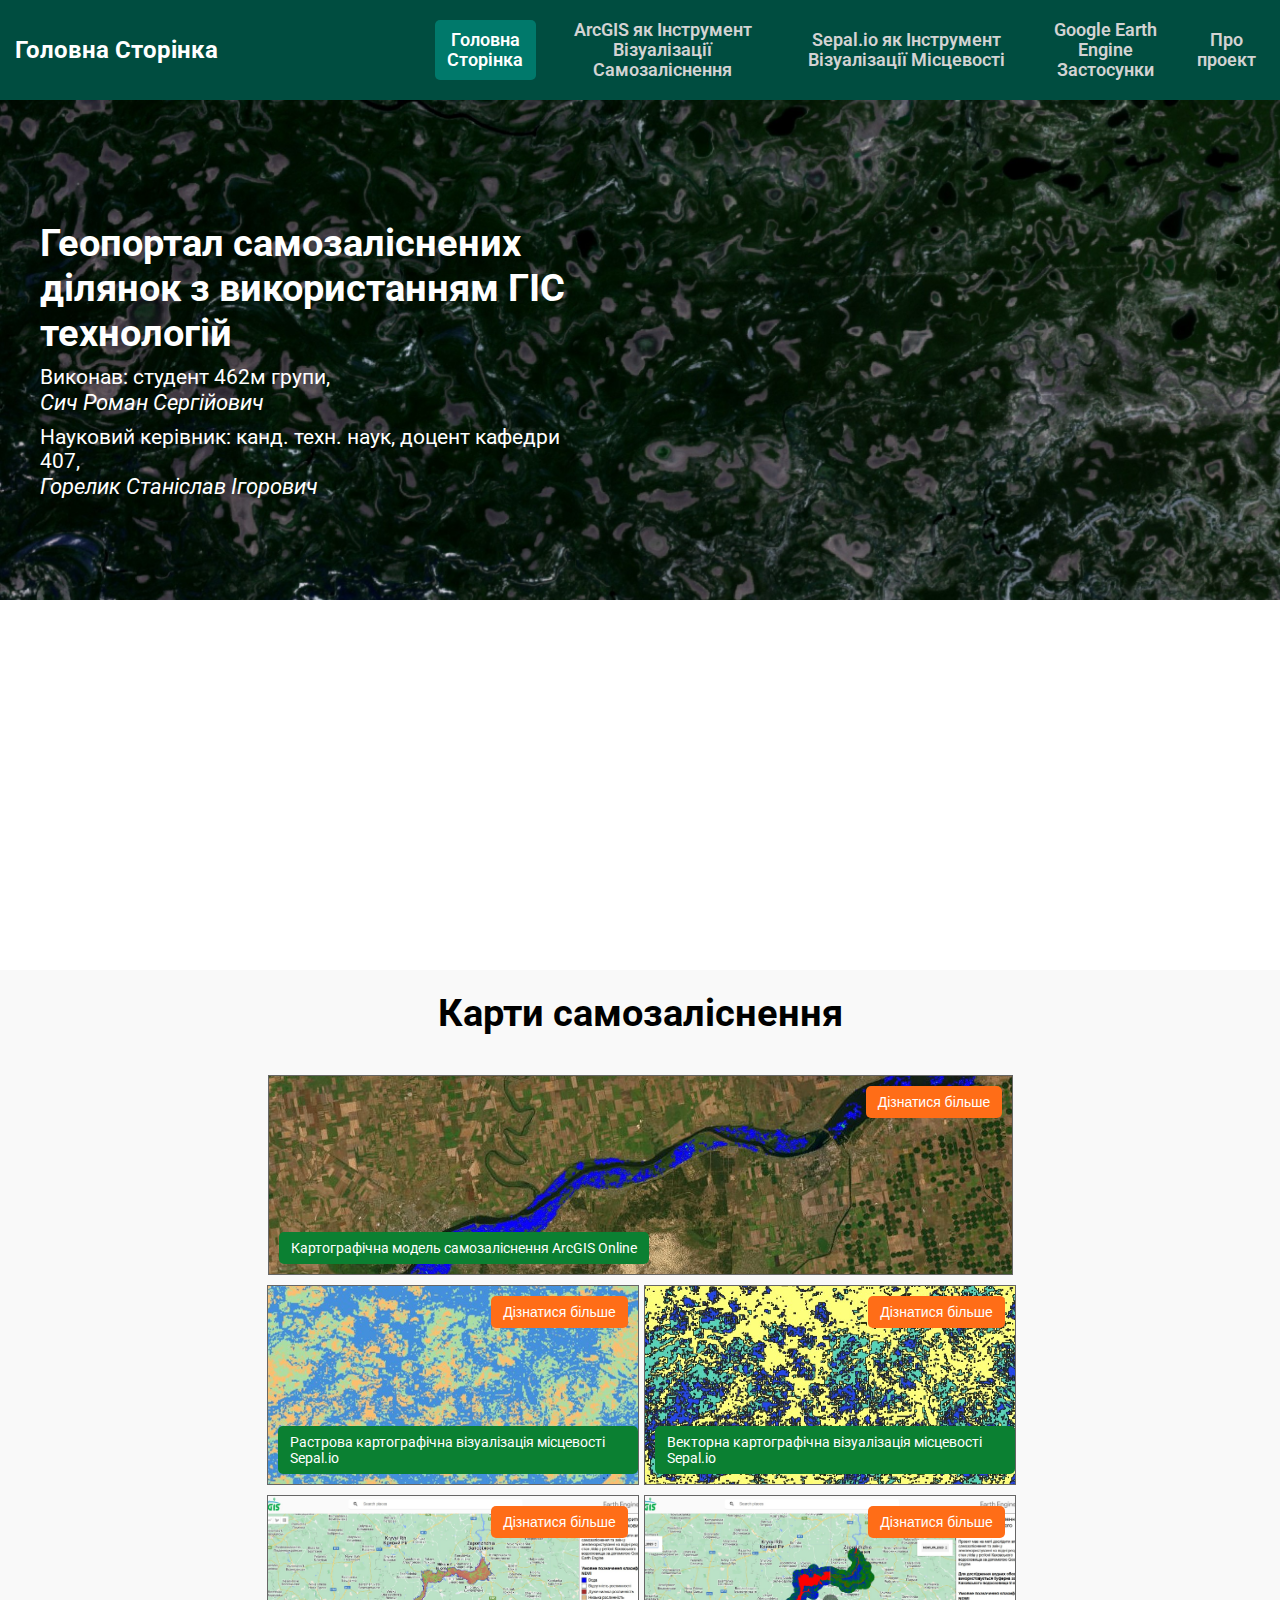
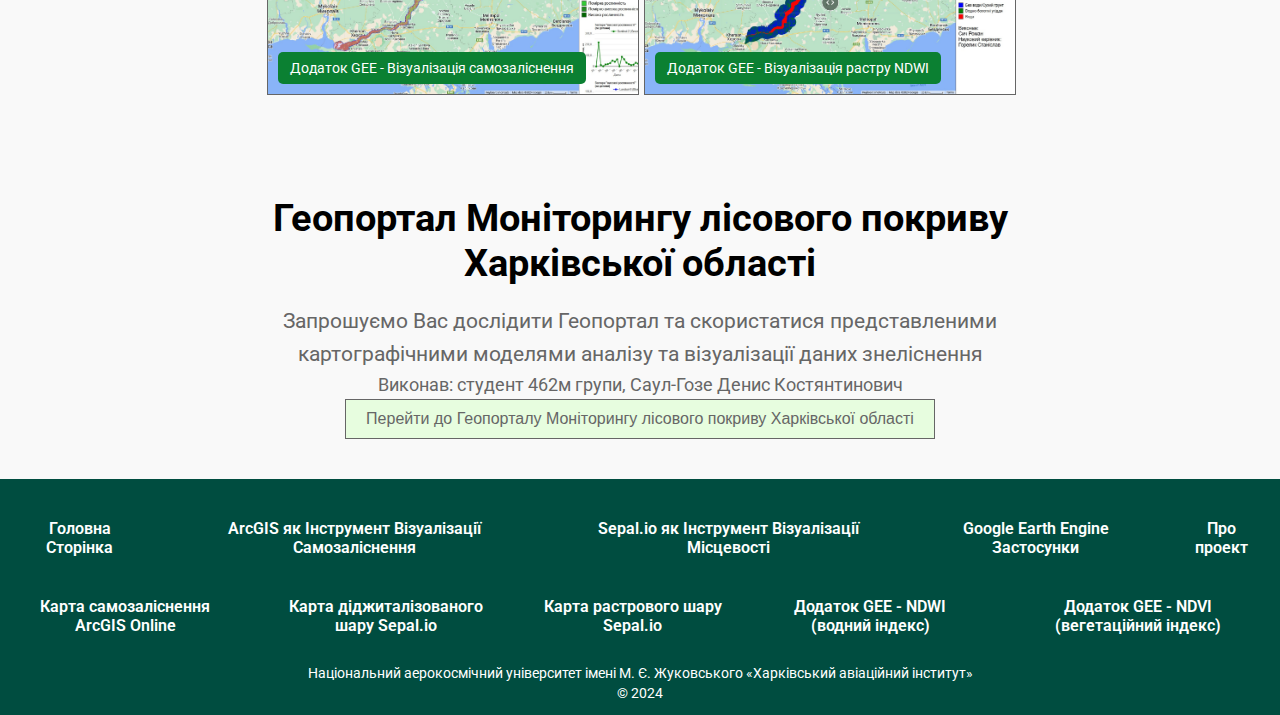
<file: index.html>
<!DOCTYPE html>
<html>
    <head>
        <meta charset="UTF-8">
        <meta name="viewport" content="width=device-width, initial-scale=1">
        <title>Геопортал самозаліснення</title>
        <link rel="icon" type="image/png" sizes="32x32" href="image_fav/favicon-32x32.png">
        <link rel="icon" type="image/png" sizes="16x16" href="image_fav/favicon-16x16.png">
        <link rel="manifest" href="/site.webmanifest">
        <link rel="stylesheet" href="https://fonts.googleapis.com/css2?family=Roboto:wght@400;700&display=swap">
        <link rel="stylesheet" href="main.css">
    </head>

    <body>
        <header>
            <div class="header-container">
                <h1>Головна Сторінка</h1>
                <!-- <button class="menu-toggle" aria-label="Toggle navigation menu">☰</button>
                <nav class="nav-menu"> -->
                <nav>
                    <a class="active" href="index.html">Головна Сторінка</a>
                    <a href="arcgis.html">ArcGIS як Інструмент Візуалізації Самозаліснення</a>
                    <a href="sepal.html">Sepal.io як Інструмент Візуалізації Місцевості</a>
                    <a href="gee.html">Google Earth Engine Застосунки</a>
                    <a href="about.html">Про проект</a>
                </nav>
            </div>
        </header>
        
        <div class="hero-section">
            <img src="images/sat_bg1.jpg" alt="Background Image" class="background-image">
            <div class="text-overlay">
                <h1>Геопортал самозаліснених ділянок з використанням ГІС технологій</h1>
                <p>Виконав: студент 462м групи, </p>
                <p-name>Сич Роман Сергійович</p-name>
                <p>Науковий керівник: канд. техн. наук, доцент кафедри 407, </p>
                <p-name>Горелик Станіслав Ігорович</p-name>
            </div>
        </div>
        
        <div class="info-section">
            <div class = "content">
                <h2>Знайомтесь з Геопорталом самозаліснення території Каховського водосховища</h2>
                <p>Геопортал самозаліснення території Каховського водосховища - 
                    це інструмент, який дозволяє користувачам аналізувати та візуалізувати 
                    дані про ділянки самозаліснення та рівень води</p>
            </div>
            <a href="about.html">
                <button class="learn-more">Дізнатися більше</button>
            </a>
        </div>


        <!-- MAPS -->
        <div class = "maps">
            <div class = "centered-text"> 
                <h2>Карти самозаліснення</h2>
            </div>
            <!-- <div class="side-text-arcgis">ArcGIS</div> -->
            <div class = "image-container-arcgis">
                <a href="https://www.arcgis.com/apps/mapviewer/index.html?webmap=85d426041b65496381f916997df7a898" target="_blank"> 
                    <img src = "images/arcgis.jpg" alt="ArcGIS" class="background-image">

                    <div class = "link-more-map">
                        <p>Картографічна модель самозаліснення ArcGIS Online</p>
                    </div>
                </a>
                <a href="arcgis.html">
                    <button class="learn-more-map">Дізнатися більше</button>
                </a>
            </div>
            
            
            <div class = "image-container">
                <!-- <div class="side-text-sepal">Sepal</div> -->
                <div class = "image-container-sepal-raster">
                    <a href="qgis2web_raster/index.html" target="_blank">  
                        <img src = "images/sepal_raster.jpg" alt="Sepal.io" class="background-image">

                        <div class = "link-more-map">
                            <p>Растрова картографічна візуалізація місцевості Sepal.io</p>
                        </div>
                    </a>
                    <a href="sepal.html">
                        <button class="learn-more-map">Дізнатися більше</button>
                    </a>
                </div>

                <div class = "image-container-sepal-vector">
                    <a href="qgis2web_vector/index.html" target="_blank">
                        <img src = "images/sepal_vector.jpg" alt="Sepal.io" class="background-image">

                        <div class = "link-more-map">
                            <p>Векторна картографічна візуалізація місцевості Sepal.io</p>
                        </div>
                    </a>
                    <a href="sepal.html">
                        <button class="learn-more-map">Дізнатися більше</button>
                    </a>
                </div>
            </div>

            
            <div class = "image-container">
                <!-- <div class="side-text-gee">GEE</div> -->
                <div class = "image-container-gee-ndvi">
                    <a href="https://single-being-381900.projects.earthengine.app/view/kahovske-resoir" target="_blank">
                        <img src = "images/list/g_ndvi_list.jpg" alt="GEE" class="background-image">

                        <div class = "link-more-map">
                            <p>Додаток GEE - Візуалізація самозаліснення</p>
                        </div>
                    </a>
                    <a href="gee.html">
                        <button class="learn-more-map">Дізнатися більше</button>
                    </a>
                </div>

                <div class = "image-container-gee-ndwi">
                    <a href="https://single-being-381900.projects.earthengine.app/view/kahovske-water-ndwi" target="_blank">  
                        <img src = "images/list/g_ndwi_list.jpg" alt="GEE" class="background-image">

                        <div class = "link-more-map">
                            <p>Додаток GEE - Візуалізація растру NDWI</p>
                        </div>
                    </a>
                    <a href="gee.html">
                        <button class="learn-more-map">Дізнатися більше</button>
                    </a>
                </div>
            </div>
        </div>


        <div class="info-section-denis">
            <div class = "content">
                <h2>Геопортал Моніторингу лісового покриву Харківської області</h2>
                <p> Запрошуємо Вас дослідити Геопортал та скористатися представленими картографічними моделями аналізу та візуалізації даних знеліснення</p>
            </div>
            <div class = "content">
                <p-name>Виконав: студент 462м групи, Саул-Гозе Денис Костянтинович</p-name>
            </div>
            <div>
                <a href="https://denissh02.github.io/Diploma_Saul-Hoze/" target="_blank">
                    <button class="learn-more-denis">Перейти до Геопорталу Моніторингу лісового покриву Харківської області</button>
                </a>
            </div>
        </div>

        <footer>
            <div class="footer-container">

                <nav>
                    <ul>
                        <li><a href="index.html">Головна Сторінка</a></li>
                        <li><a href="arcgis.html">ArcGIS як Інструмент Візуалізації Самозаліснення</a></li>
                        <li><a href="sepal.html">Sepal.io як Інструмент Візуалізації Місцевості</a></li>
                        <li><a href="gee.html">Google Earth Engine Застосунки</a></li>
                        <li><a href="about.html">Про проект</a></li>
                    </ul>
                </nav>

                <nav>
                    <ul>
                        <li><a href="https://www.arcgis.com/apps/mapviewer/index.html?webmap=85d426041b65496381f916997df7a898" target="_blank">Карта самозаліснення ArcGIS Online</a></li>
                        <li><a href="qgis2web_vector/index.html" target="_blank">Карта діджиталізованого шару Sepal.io</a></li>
                        <li><a href="qgis2web_raster/index.html" target="_blank">Карта растрового шару Sepal.io</a></li>
                        <li><a href="https://single-being-381900.projects.earthengine.app/view/kahovske-water-ndwi" target="_blank">Додаток GEE - NDWI (водний індекс)</a></li>
                        <li><a href="https://single-being-381900.projects.earthengine.app/view/kahovske-resoir" target="_blank">Додаток GEE - NDVI (вегетаційний індекс)</a></li>                       
                    </ul>
                </nav>

                <p>Національний аерокосмічний університет імені М. Є. Жуковського «Харківський авіаційний інститут»</p>
                <p>© 2024</p>
            </div>
        </footer>

        <script src="main.js"></script>
    </body>
</html>
</file>
<file: main.css>
* {
    margin: 0;
    padding: 0;
    box-sizing: border-box;
}

body {
    font-family: 'Roboto', sans-serif;
}

/* Загальні стилі для header */
header {
    background-color: #004d40; /* колір фону */
    padding: 5px 5px;
}

/* Flexbox контейнер для вирівнювання заголовка та навігації */
.header-container {
    display: flex;
    align-items: center; /* вирівнювання по вертикалі */
    justify-content: space-between;
    padding: 5px 10px;
    background-color: #004d40;
}

/* Стиль заголовка */
.header-container h1 {
    font-size: 1.5em;
    color: white;
    margin: 0;
    min-width: 420px;
}

.header-container a {
    font-size: 1.1em;
}

/* Стиль для навігаційного меню */
.header-container nav {
    display: flex;   
    gap: 0px;
    margin-left: auto ;
    text-align: center;
    justify-content: center;
    align-items: center;
}

/* Стиль для посилань у меню */
.header-container nav a {
    color: rgb(211, 211, 211);
    text-decoration: none;
    padding: 10px 9px;
    font-weight: 600;
    transition: background-color 0.3s ease;
}

/* Виділення активного пункту меню */
.header-container nav a.active {
    background-color: #00796b;
    color: white;
    border-radius: 5px;
}

/* Стиль при наведенні курсору */
.header-container nav a:hover {
    background-color: #00695c;
    border-radius: 5px;
}


/* Стиль для кнопки меню */
.menu-toggle {
    display: none;
    background: none;
    border: none;
    color: white;
    font-size: 1.5em;
    cursor: pointer;
}

/* Стиль для навігаційного меню */
.nav-menu {
    display: flex;
    gap: 20px;
}

/* Стиль для посилань у меню */
.nav-menu a {
    color: rgb(211, 211, 211);
    text-decoration: none;
    padding: 10px 9px;
    font-weight: 600;
    transition: background-color 0.3s ease;
}

/* Виділення активного пункту меню */
.nav-menu a.active {
    background-color: #00796b;
    color: white;
    border-radius: 5px;
}

/* Стиль при наведенні курсору */
.nav-menu a:hover {
    background-color: #00695c;
    border-radius: 5px;
}


/* Основний контейнер для зображення і тексту */
.hero-section {
    position: relative;
    width: 100%;
    height: 500px; /* або налаштуйте висоту за потреби */
    overflow: hidden;
}

.hero-section img{
    transition: transform 3.5s ease;
}
.hero-section img:hover{
    transform: scale(1.2);
}

/* Зображення на фоні */
.background-image {
    background-image: linear-gradient(rgba(0, 0, 0, 0.5), rgba(0, 0, 0, 0.5));
    width: 100%;
    height: 100%;
    object-fit: cover; /* масштабує зображення, зберігаючи співвідношення сторін */
    position: absolute;
    top: 0;
    left: 0;
    z-index: 1;
}

/* Текст поверх зображення */
.text-overlay {
    position: relative;
    top: 20%; /*pos 50% відносно батьківського контейнера*/
    z-index: 2;
    color: white;
    text-align: left;
    max-width: 600px; /* максимальна ширина текстового блоку */
    padding: 20px;
    margin: 0 20px;
}

/* Стилі для заголовка та тексту */
.text-overlay h1 {
    font-size: 2.4em;
    margin: 0;
}

.text-overlay p {
    font-size: 1.3em;
    margin-top: 10px;
    
}

.text-overlay p-name{
    font-size: 1.4em;
    margin-top: 10px;
    font-style: italic;
}

/* Основний блок */
.info-section {
    text-align: center;
    max-width: 100%;
    margin: 0 auto;
    padding: 40px 20px;
    background-color: #f9f9f9;
    position: relative; 
    opacity: 0.4;
    transform: translateY(50px);
    transition: opacity 0.4s ease, transform 0.4s ease; 
    visibility: hidden; 
}

 .info-section.show {
    opacity: 1;
    transform: translateY(0px);
    visibility: visible;
    z-index: 99;
}

.info-section .content{
    max-width: 800px; /* Max width for the text */
    margin: 0 auto; /* Center the text */
    text-align: center; /* Center-align the text */
}

.info-section h2 {
    font-size: 2.4em;
    margin-bottom: 20px;
    text-align: center;
}

.info-section p {
    font-size: 1.3em;
    color: #666;
    line-height: 1.6;
    margin-bottom: 40px;
    text-align: center;
}


/* Основний блок */
.info-section-denis {
    text-align: center;
    max-width: 100%;
    margin: 0 auto;
    padding: 40px 20px;
    background-color: #f9f9f9;
    position: relative; 
}

.info-section-denis .content{
    max-width: 800px; /* Max width for the text */
    margin: 0 auto; /* Center the text */
    text-align: center; /* Center-align the text */
}

.info-section-denis h2 {
    font-size: 2.4em;
    margin-bottom: 20px;
    text-align: center;
}

.info-section-denis p {
    font-size: 1.3em;
    color: #666;
    line-height: 1.6;
    text-align: center;
}

.info-section-denis p-name {
    font-size: 1.1em;
    color: #666;
    line-height: 1.6;
    margin-bottom: 15px;
    text-align: center;
}

/* Кнопка Learn More */
.learn-more {
    padding: 10px 20px;
    background-color: transparent;
    border: 1px solid #666;
    color: #666;
    font-size: 1em;
    cursor: pointer;
    transition: background-color 0.3s, color 0.3s;
    
}

.learn-more:hover {
    background-color: #666;
    color: white;
}



/* Кнопка Learn More */
.learn-more-denis {
    padding: 10px 20px;
    background-color: #e7fddf;
    border: 1px solid #666;
    color: #666;
    font-size: 1em;
    cursor: pointer;
    transition: background-color 0.3s, color 0.3s;
    
}

.learn-more-denis:hover {
    background-color: #666;
    color: white;
}

.centered-text {
    text-align: center;
    margin-bottom: 20px;
}

.centered-text h2 {
    font-size: 2.4em;
}

.learn-more-map {
    position: absolute; /* Абсолютне позиціонування */
    top: 10px; /* Відступ від верхнього краю */
    right: 10px; /* Відступ від правого краю */
    padding: 8px 12px; /* Відступи всередині кнопки */
    background-color: #ff6d17; /* Колір фону кнопки */
    color: white; /* Колір тексту */
    border: none; /* Без рамки */
    border-radius: 5px; /* Закруглені кути */
    font-size: 14px; /* Розмір шрифту */
    cursor: pointer; /* Зміна курсору на руку при наведенні */
    transition: background-color 0.3s; /* Плавний перехід кольору */
    z-index: 10; /* Шар над іншими елементами */
}
.learn-more-map:hover {
    background-color: #666;
    color: white;
}

.link-more-map {
    position: absolute; /* Абсолютне позиціонування */
    bottom: 10px; /* Відступ від нижнього краю */
    left: 10px; /* Відступ від лівого краю */
    padding: 8px 12px; /* Відступи всередині кнопки */
    background-color: #0b8032; /* Колір фону кнопки */
    color: white; /* Колір тексту */
    border: none; /* Без рамки */
    border-radius: 5px; /* Закруглені кути */
    font-size: 14px; /* Розмір шрифту */
    cursor: pointer; /* Зміна курсору на руку при наведенні */
    transition: background-color 0.3s; /* Плавний перехід кольору */
    z-index: 99; /* Шар над іншими елементами */
}
.link-more-map:hover {
    background-color: #666;
    color: white;
}



.maps{
    background: #f9f9f9;
    padding: 20px;
}

.image-container-arcgis{
    position: relative;
    width: 60.1%;
    height: 200px; 
    overflow: hidden;
    margin-top: 40px;
    margin-bottom: 10px;
    margin-left: 20%;
    display: flex;
    border: 1px solid #666;
}

.image-container-arcgis img{
    transition: transform 0.3s ease;
}
.image-container-arcgis img:hover{
    transform: scale(1.1);
}


.text-overlay-maps {
    position: relative;
    text-decoration: none;
    top: 138px; 
    color: white;
    text-align: left;
    max-width: auto; /* максимальна ширина текстового блоку */
    padding: 20px;
    margin: 0 0px;
    background: rgba(0, 0, 0, 0.2);
    z-index: 99;
}

.text-overlay-maps h3{
    text-decoration: none;
    color: white;
    font-size: 1em;
}

.image-container {
    display: flex;
    justify-content: flex-start;
    align-items: flex-start; /* Вирівнювання по верхньому краю */
    margin: 5px 0 0 0; /* Відступи зверху та знизу */
}

.image-container img{
    transition: transform 0.3s ease;
}
.image-container img:hover{
    transform: scale(1.1);
}

.image-container-sepal-raster{
    position: relative;
    width: 30%;
    height: 200px; /* або налаштуйте висоту за потреби */
    overflow: hidden;
    margin-bottom: 5px;
    margin-left: 19.9%;
    border: 1px solid #666;
}

.image-container-sepal-vector{
    position: relative;
    width: 30%;
    height: 200px; /* або налаштуйте висоту за потреби */
    overflow: hidden;
    margin-bottom: 5px;
    margin-left: 5px;
    /* margin-left: -50%; */
    border: 1px solid #666;
}

.image-container-gee-ndvi{
    position: relative;
    width: 30%;
    height: 200px; /* або налаштуйте висоту за потреби */
    overflow: hidden;
    margin-bottom: 40px;
    margin-left: 19.9%;
    border: 1px solid #666;
}

.image-container-gee-ndwi{
    position: relative;
    width: 30%;
    height: 200px; /* або налаштуйте висоту за потреби */
    overflow: hidden;
    margin-bottom: 40px;
    margin-left: 5px;
    border: 1px solid #666;
}


.side-text-arcgis{
    writing-mode: vertical-rl;
    transform: rotate(0deg);
    /* transform: translateY(50px) rotate(180deg); */
    font-size: 24px;
    font-weight: bold;
    color: #666;
    position: absolute;
    top: 1105px;
    left: 230px;
    margin: 20px;
    text-align: center;
    z-index: 99;
    font-size: 3em;

    opacity: 0.4;
    transform: translateY(50px);
    transition: opacity 0.4s ease, transform 0.4s ease; 
    visibility: hidden; 
}   

.side-text-sepal{
    writing-mode: vertical-rl;
    transform: rotate(180deg);
    font-size: 24px;
    font-weight: bold;
    color: #666;
    position: absolute;
    top: 1320px;
    left: 1180px;
    margin: 20px;
    text-align: center;
    z-index: 99;
    font-size: 3em;
    opacity: 0.4;
    transform: translateY(50px);
    transition: opacity 0.4s ease, transform 0.4s ease; 
    visibility: hidden; 
}

.side-text-gee{
    writing-mode: vertical-rl;
    transform: rotate(180deg);
    font-size: 24px;
    font-weight: bold;
    color: #666;
    position: absolute;
    top: 1550px;
    left: 230px;
    margin: 20px;
    text-align: center;
    z-index: 99;
    font-size: 3em;
    opacity: 0.4;
    transform: translateY(50px);
    transition: opacity 0.4s ease, transform 0.4s ease; 
    visibility: hidden; 
}

.side-text-arcgis.show, .side-text-sepal.show, .side-text-gee.show{
    opacity: 1;
    transform: translateY(0px);
    visibility: visible;
    z-index: 99;
}

.footer-container {
    background-color: #004d40;
    color: white;
    text-align: center;
    padding: 10px 0;
    position: relative;
    bottom: 0;
    width: 100%;
}

.footer-container nav {
    display: flex;
    list-style: none;
    justify-content: center;
    align-items: center;
    margin: 20px 0;
}

.footer-container nav ul {
    list-style: none; 
    padding: 0; 
    margin: 0; 
    display: flex; 
}

.footer-container nav ul li {
    margin: 0 10px; /* Add horizontal spacing between items */
}

.footer-container  a {
    color: white;
    text-decoration: none;
    padding: 10px 9px;
    font-weight: 600;
    font-size: 1.0em;
    transition: background-color 0.3s ease;
    display: inline-block;
}

/* Стиль при наведенні курсору */
.footer-container a:hover {
    background-color: #666;
    border-radius: 5px;
}

.footer-container p {
    margin: 3px;
    font-size: 0.9em;
}

/* Для сторінки додатків: */
.hero-section-app {
    position: relative;
    width: 100%;
    height: 400px; /* або налаштуйте висоту за потреби */
    overflow: hidden;
}

.hero-section-app img{
    transition: transform 3.5s ease;
}
.hero-section-app img:hover{
    transform: scale(1.2);
}

.created-app-name{
    display: flex;
    margin: 5px;
    justify-content: center;
    margin-bottom: 30px;
    margin-top: 30px;
    font-size: 1.4em;
    color: #666;
}

.gif-container {
    display: flex;
    justify-content: center;
    align-items: center;
    margin: 0 0 0 0; /* Відступи зверху та знизу */
}

.gif-container-arcgis{
    position: relative;
    width: 70%;
    height: 450px; 
    overflow: hidden;
    margin-bottom: 5px;
    border: 1px solid #666;
}

.gif-bg{
    position: relative;
    width: 100%;
    height: 450px;
    overflow: hidden;
    margin: 0 auto;
    object-fit: cover;
}

.gif-container img{
    transition: transform 0.3s ease;
    
}

.gif-container img:hover{
    transform: scale(1.01);
}

.text-overlay-maps-arcgis {
    position: relative;
    top: -60px; 
    min-width: 710px;
    color: white;
    text-align: left;
    max-width: auto; 
    padding: 20px;
    margin: 0 0px;
    font-size: 0.9em;
    background: rgba(0, 0, 0, 0.2);
    opacity: 0;
    z-index: 99;
}

.gif-container:hover .text-overlay-maps-arcgis{
    opacity: 1;
}

.click-above{
    position: relative;
    margin: 5px;
    text-align: center;
    font-size: 0.6;
    color: #666;
}


.map-description{
    display: flex;
    flex-direction: column;
    margin: 10px; 
    padding: 30px;
    font-size: 1.2em;
    width: 100%;
    justify-content: center;

}

.map-description p{
    text-align: justify;
    font-size: 1.3em;
    /* max-width: 1300px; */
}

.map-description h1{
    margin: 5px;
    font-size: 1.4em;
    text-align: center;
    /* max-width: 1300px; */
}

.created-app-name-duo{
    display: flex;
    margin: 5px;
    margin-bottom: 30px;
    margin-top: 30px;
    justify-content: center;
    font-size: 1.4em;
    color: #666;
}

.gif-container-duo {
    display: flex;
    justify-content: center;
    align-items: center;
    margin: 5px 0 0 0; 
}

.gif-bg-duo {
    position: relative;
    width: 100%;
    height: 400px; 
    overflow: hidden;
    margin: 0 auto;
    object-fit: cover;
}

.gif-container-duo img{
    transition: transform 0.3s ease;
}

.gif-container-duo img:hover{
    transform: scale(1.01);
}


.image-one-duo{
    position: relative;
    width: 45%;
    height: 400px; /* або налаштуйте висоту за потреби */
    overflow: hidden;
    margin-bottom: 5px;
    border: 1px solid #666;
}

.image-two-duo{
    position: relative;
    width: 45%;
    height: 400px; /* або налаштуйте висоту за потреби */
    overflow: hidden;
    margin-bottom: 5px;
    margin-left: 5px;
    border: 1px solid #666;
}

.text-overlay-maps-one {
    position: absolute;
    top: 85%; /*pos 50% відносно батьківського контейнера*/
    min-width: 630px;
    z-index: 2;
    color: white;
    text-align: left;
    max-width: auto; /* максимальна ширина текстового блоку */
    padding: 20px;
    margin: 0 0px;
    font-size: 0.9em;
    background: rgba(0, 0, 0, 0.2);
    opacity: 0;
    z-index: 99;
}

.text-overlay-maps-two {
    position: absolute;
    top: 85%; /*pos 50% відносно батьківського контейнера*/ 
    min-width: 630px;
    z-index: 2;
    color: white;
    text-align: left;
    max-width: auto; /* максимальна ширина текстового блоку */
    padding: 20px;
    margin: 0 0px;
    font-size: 0.9em;
    background: rgba(0, 0, 0, 0.2);
    opacity: 0;
    z-index: 99;
}

.image-one-duo:hover .text-overlay-maps-one{
    opacity: 1;
}
.image-two-duo:hover .text-overlay-maps-two{
    opacity: 1;
}

/* Для сторінки про проект: */
.about-container {
    background-color: #f9f9f9;
    padding: 20px;
}

/* Стиль для інформаційних блоків */
.project-info {
    display: flex;
    justify-content: space-between;
    margin-bottom: 20px;
}

.meta-info, .author-info {
    width: 45%;
}

.meta-info h3, .image-gallery h3 {
    margin-bottom: 10px;
    margin-top: 5px;
    font-size: 18px;
    font-size: 1.6em;
    text-align: center;
}

.author-info p{
    font-size: 1.3em;
    margin-top: 20px;
}

.meta-info p {
    font-size: 1.3em;
    margin-top: 20px;
    text-align: justify;
}

.author-info p-name{
    font-size: 1.3em;
    margin-top: 2px;
    font-style: italic;
}

.author-info a{
    color: black;
    text-decoration: none;
}

.author-info a:hover{
    color: #666;
}

.interest-link{
    text-align: justify;
    margin-left: 0px;
}

.interest-link h2{
    display: flex;
    justify-content: center;
    margin-bottom: 20px;
    font-size: 2.4em;
}

.interest-link a{
    color: black;
    text-decoration: none;
}

.interest-link a:hover{
    color: #666;
}

.links-my-page{
    display: flex;
    flex-direction: column;
    justify-content: flex-start;
    
    margin-bottom: 30px;
    margin-top: 30px;
}

.links-my-page p{
    margin-top: 9px;
    text-align: justify;
    font-size: 1.3em;
}

.image-header{
    margin: 5px;
    margin-bottom: 30px;
    margin-top: 30px;
    display: flex;
    justify-content: center;
}

.image-header h2{
    font-size: 2.4em;
}

/* Галерея зображень */
*{
  box-sizing: border-box;
}

/* Position the image container (needed to position the left and right arrows) */
.container {
    position: relative;  
    margin-left: 5px;
    margin-right: 5px;
}

/* Hide the images by default */
.mySlides {
  display: none;
}

/* Add a pointer when hovering over the thumbnail images */
.cursor {
  cursor: pointer;
}

/* Next & previous buttons */
.prev,
.next {
  cursor: pointer;
  position: absolute;
  top: 40%;
  width: auto;
  padding: 16px;
  margin-top: -50px;
  color: white;
  font-weight: bold;
  font-size: 20px;
  border-radius: 0 3px 3px 0;
  user-select: none;
  -webkit-user-select: none;
}

/* Position the "next button" to the right */
.next {
  right: 0;
  border-radius: 3px 0 0 3px;
}

/* On hover, add a black background color with a little bit see-through */
.prev:hover,
.next:hover {
  background-color: rgba(0, 0, 0, 0.8);
}

/* Number text (1/3 etc) */
.numbertext {
  color: #f2f2f2;
  font-size: 12px;
  padding: 8px 12px;
  position: absolute;
  top: 0;
}

/* Container for image text */
.caption-container {
  text-align: center;
  background-color: #222;
  padding: 2px 16px;
  color: white;
}

.row:after {
  content: "";
  display: table;
  clear: both;
}

/* Six columns side by side */
.column {
  float: left;
  width: 16.66%;
}

/* Add a transparency effect for thumnbail images */
.demo {
  opacity: 0.6;
}

.active,
.demo:hover {
  opacity: 1;
}

.table-container {
    display: flex;
    justify-content: space-between; /* Розташування таблиць з відступами між ними */
    gap: 20px; /* Відступ між таблицями */
    margin: 20px; /* Відступи навколо контейнера */
    margin-left: 100px;
    margin-right: 100px;
}

.table-1{
    width: 50%;
}

.table-2{
    width: 25%;
}

.table-3{
    width: 25%;
}

.table-title{
    font-size: 1em;
    font-weight: bold;
    text-align: center;
    margin-bottom: 10px;
}

table {
    width: 100%;
    border-collapse: collapse;
    margin: 0;
}

th, td {
    border: 1px solid #ddd;
    padding: 8px;
    text-align: center;
}

th {
    background-color: #f2f2f2;
    font-weight: bold;
}


.gee-container {
    display: flex;
    justify-content: center;
    align-items: center;
    margin: 5px 0 0 0; 
    /* height: 650px;  */
}

.gee-bg {
    position: relative;
    width: 100%;
    height: 400px; 
    overflow: hidden;
    margin: 0 auto;
    object-fit: cover;
}

.image-one-gee{
    position: relative;
    width: 100%;
    height: 500px; /* або налаштуйте висоту за потреби */
    overflow: hidden;
    margin-bottom: 5px;
    margin-left: 50px;
    
}

.image-two-gee{
    position: relative;
    width: 100%;
    height: 500px; /* або налаштуйте висоту за потреби */
    overflow: hidden;
    margin-bottom: 5px;
    margin-left: 5px;
    margin-right: 50px;
    /* margin-left: -50%; */
}

.graph-container-gee{
    display: flex;
    justify-content: center;
    align-items: center;
    margin: 5px 0 0 0; 
    border: 1px solid #666;
}

@media (max-width: 1400px) {
    .table-container{
        display: flex;
        flex-direction: column;
        width: 90%;
        padding: auto;
        margin: 0 auto;
        /* justify-content: center; */
        align-items: center;
    }

    .table-1, .table-2, .table-3{
        width: 90%;
        
    }

    .table-title{
        font-size: 1em; /* Зменшений розмір шрифту заголовка таблиці */
        justify-content: center;
    }
}

@media (min-width: 769px) and (max-width: 999px) {
    /* Загальні стилі для header */
    .header-container {
        flex-direction: column; /* Переключаємо на вертикальне розташування */
        align-items: center; 
        justify-content: center;
        margin: 0 auto;
        padding: 10px;
        gap: 10px;
    }
    
    .header-container h1 {
        font-size: 1.2em; /* Зменшуємо розмір заголовка */
        margin-bottom: 5px;
        text-align: center;
    }
    
    .header-container nav {
        flex-direction: column;
        width: 100%; /* Займає всю ширину */
        display: flex;
        justify-content: space-around; /* Рівномірний розподіл пунктів меню */
        flex-wrap: wrap; /* Переходить на наступний рядок при потребі */
        gap: 5px;
    }
    
    .header-container nav a {
        font-size: 0.9em; /* Зменшуємо розмір шрифту для пунктів меню */
        padding: 8px;
    }

    .menu-toggle {
        display: block;
    }

    .nav-menu {
        display: none;
        flex-direction: column;
        width: 100%;
    }

    .nav-menu.show {
        display: flex;
    }

    .nav-menu a {
        width: 100%;
        text-align: center;
        padding: 15px;
        border-top: 1px solid #ddd;
    }
}

/* Адаптація */
/* Для екранів з шириною менше 768px */
@media (max-width: 768px) {

    /* Загальні стилі для header */
    .header-container {
        flex-direction: column; /* Переключаємо на вертикальне розташування */
        align-items: center; 
        justify-content: center;
        margin: 0 auto;
        padding: 10px;
        gap: 10px;
    }
    
    .header-container h1 {
        font-size: 1.2em; /* Зменшуємо розмір заголовка */
        margin-bottom: 5px;
        text-align: center;
    }
    
    .header-container nav {
        flex-direction: column;
        width: 100%; /* Займає всю ширину */
        display: flex;
        justify-content: space-around; /* Рівномірний розподіл пунктів меню */
        flex-wrap: wrap; /* Переходить на наступний рядок при потребі */
        gap: 5px;
    }
    
    .header-container nav a {
        font-size: 0.9em; /* Зменшуємо розмір шрифту для пунктів меню */
        padding: 8px;
    }

    .menu-toggle {
        display: block;
    }

    .nav-menu {
        display: none;
        flex-direction: column;
        width: 100%;
    }

    .nav-menu.show {
        display: flex;
    }

    .nav-menu a {
        width: 100%;
        text-align: center;
        padding: 15px;
        border-top: 1px solid #ddd;
    }


    /* FOOTER */
    .footer-container nav {
        flex-direction: column; /* Розташування меню у стовпчик */
        gap: 10px;
    }
    
    .footer-container nav ul {
        flex-direction: column; /* Переводить список у вертикальний вигляд */
    }
    
    .footer-container nav ul li {
        margin: 5px 0; /* Вертикальний відступ між пунктами меню */
    }
    
    .footer-container a {
        font-size: 0.9em; /* Зменшуємо розмір шрифту */
        padding: 8px;
    }

    .footer-container p {
        font-size: 0.8em; /* Зменшений шрифт для тексту у футері */
    }

    /* HELLO GEOPORTAL */
    .hero-section {
        height: auto; /* Зменшена висота на мобільних */
        padding: 30px;
    }

    .text-overlay {
        max-width: 90%; /* Зменшена ширина на мобільних */
        font-size: 1em; /* Зменшений розмір шрифту */
        padding: 10px;
    }

    .text-overlay h1 {
        font-size: 1.8em; /* Зменшений заголовок */
    }
    
    .info-section .content h2 {
        font-size: 1.6em; /* Зменшений розмір заголовка в info-section */
    }

    .info-section .content p {
        font-size: 1em;
        line-height: 1.4;
    }

    .info-section-denis .content h2 {
        font-size: 1.6em; /* Зменшений розмір заголовка в info-section */
    }

    .info-section-denis .content p {
        font-size: 1em;
        line-height: 1.4;
    }

    /* MAPS */
    .centered-text h2 {
        font-size: 1em; /* Зменшений розмір заголовка */
    }

    .image-container-arcgis{
        width: 100%;
        height: 300px;
        margin: 5px auto;
    }

    .image-container-sepal-raster, .image-container-sepal-vector, .image-container-gee-ndvi, .image-container-gee-ndwi {
        width: 90%; /* Займає більшу частину ширини екрана на мобільних пристроях */
        height: 300px;
        margin: 5px auto;
        
    }

    .text-overlay-maps {
        font-size: 1em; /* Зменшений розмір шрифту для тексту на карті */
        padding: 5px;
        top: 250px;
    }

    .learn-more-map {
        font-size: 0.8em; /* Зменшений розмір шрифту кнопки */
        padding: 5px 8px;
    }

    .link-more-map {
        font-size: 0.9em; /* Зменшений розмір шрифту кнопки */
        padding: 5px 8px;
    }


    /* ARCGIS PAGE */

    .created-app-name h2 {
        display: flex;
        font-size: 1.5em; /* Зменшення розміру заголовка */
        
        margin-bottom: 5px;
        padding-bottom: 5px;
        text-align: center;
    }

    .gif-container {
        display: flex;
        /* padding: 30px; */
        max-height: 400px;
    }
    
    .gif-container-arcgis {
        width: 90%; /* Збільшує ширину на мобільних */
        height: auto;
        margin-bottom: 5px;
    }

    .gif-bg{
        position: relative;
        display: flex;
        width: 100%;
        height: auto;
        max-height: 450px; 
        margin: 0 auto;
        
    }

    .text-overlay-maps-arcgis {
        font-size: 0.8em; /* Зменшений шрифт на текстовому блоці */
        padding: 5px;
        opacity: 1;
        word-wrap: break-word;
        overflow-wrap: break-word;
        min-width: 210px;
    }

    .click-above p {
        font-size: 0.9em; /* Зменшений шрифт */
    }

    .map-description {
        font-size: 1em; /* Зменшений розмір тексту для опису */
        margin: 10px;
    }

    .map-description h1 {
        font-size: 1.2em; /* Зменшений розмір тексту заголовка */
    }

    /* SEPAL PAGE */

    .created-app-name-duo{
        display: flex;
        font-size: 1.5em; /* Зменшення розміру заголовка */
        margin-bottom: 5px;
        padding-bottom: 5px;
        text-align: center;
    }

    .gif-container-duo{
        flex-direction: column;
        width: 100%;
        height: auto;
        justify-content: center;
        align-items: flex-end;
        display: flex;
        margin: 0 auto;
    }

    .image-one-duo, .image-two-duo{
        width: 90%; /* Збільшує ширину на мобільних */
        height: auto;
        /* height: 300px;  */
        overflow: hidden;
        /* margin-left: 30px; */
        margin-right: 5%;
    }

    .gif-bg-duo {
        position: relative;
        display: flex;
        width: 100%;
        height: auto;
        max-height: 400px; 
        margin: 0 auto;
    }

    .map-description{
        font-size: 1em; /* Зменшений розмір тексту для опису */
        margin: 10px;
    }


    .map-description h1{
        font-size: 1.2em; /* Зменшений розмір тексту заголовка */
    }

    

    .text-overlay-maps-one, .text-overlay-maps-two {
        display: flex;
        font-size: 0.8em; /* Зменшений шрифт на текстовому блоці */
        padding: 5px;
        opacity: 1;
        margin-left: 5%;
        min-width: 110px;
        max-width: 340px;
        
    }

    .table-container{
        display: flex;
        flex-direction: column;
        width: 90%;
        padding: auto;
        margin: 0 auto;
        /* justify-content: center; */
        align-items: center;
    }

    .table-1, .table-2, .table-3{
        width: 90%;
        
    }

    .table-title{
        font-size: 1em; /* Зменшений розмір шрифту заголовка таблиці */
        justify-content: center;
    }

    /* GEE PAGE */

    .gee-container {
        display: flex;
        width: 90%;
        flex-direction: column;
        justify-content: center;
        align-items: baseline;
        justify-items: center;
    }

}
</file>
